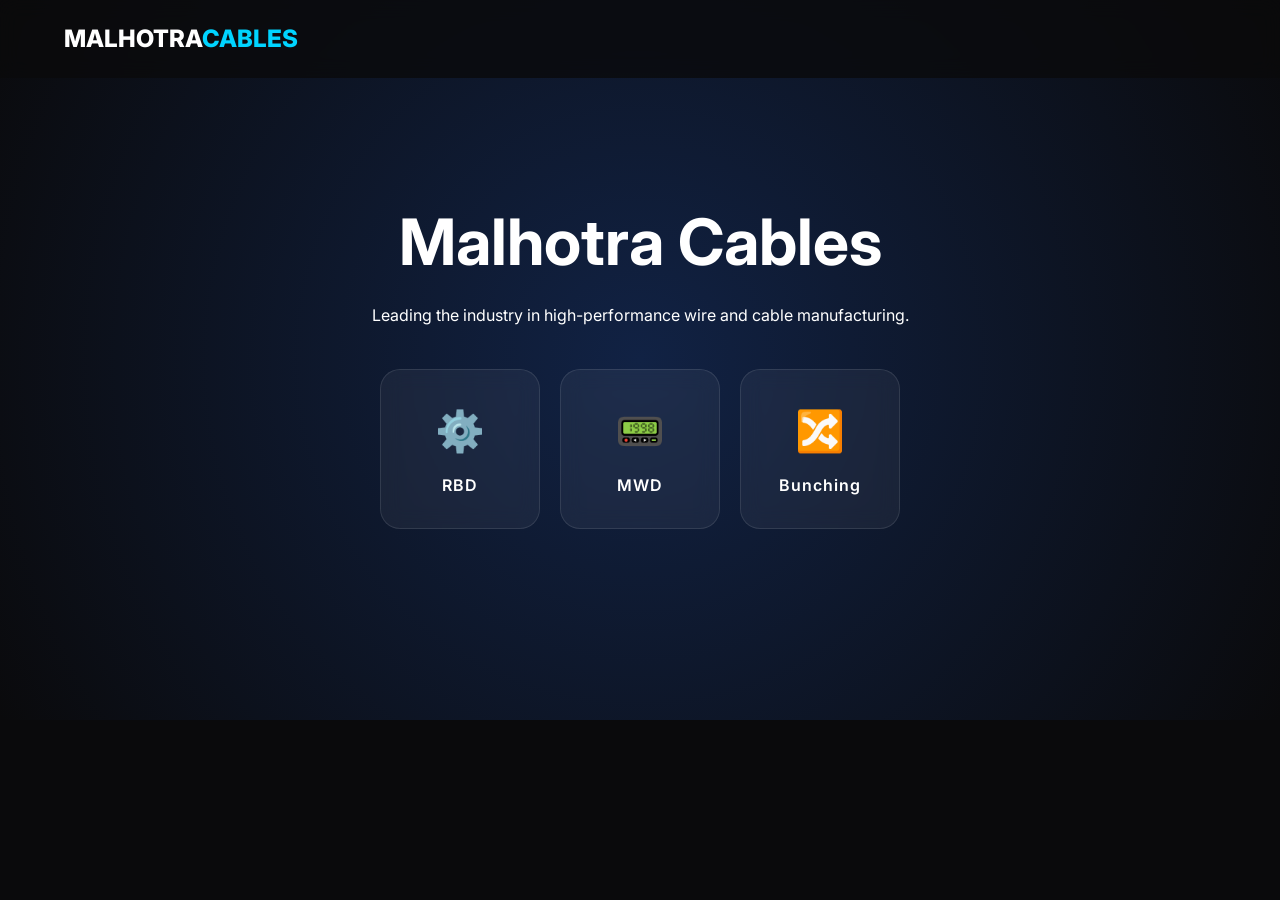
<file: index.html>
<!DOCTYPE html>
<html lang="en">
<head>
    <meta charset="UTF-8">
    <meta name="viewport" content="width=device-width, initial-scale=1.0, maximum-scale=1.0, user-scalable=no">
    <title>Industrial Pro | Control Center</title>
    <link rel="stylesheet" href="style.css">
    <link href="https://fonts.googleapis.com/css2?family=Inter:wght@300;600;800&display=swap" rel="stylesheet">
</head>
<body>

    <nav class="navbar">
    <div class="logo">MALHOTRA<span>CABLES</span></div>
    <!-- links here -->
</nav>

<section class="hero">
    <div class="hero-content">
        <h1 class="reveal">Malhotra Cables</h1>
        <p class="reveal">Leading the industry in high-performance wire and cable manufacturing.</p>
        <div class="main-nav-buttons reveal">
                <a href="rbd.html" class="nav-btn">
                    <span class="btn-icon">⚙️</span>
                    <span class="btn-text">RBD</span>
                </a>
                <a href="mwd.html" class="nav-btn">
                    <span class="btn-icon">📟</span>
                    <span class="btn-text">MWD</span>
                </a>
                <a href="bunching.html" class="nav-btn">
                    <span class="btn-icon">🔀</span>
                    <span class="btn-text">Bunching</span>
                </a>
            </div>
        </div>
    </div>  
     
    </section>

    <script src="https://cdnjs.cloudflare.com/ajax/libs/gsap/3.12.2/gsap.min.js"></script>
    <script src="script.js"></script>
</body>
</html>
</file>
<file: style.css>
:root {
    --primary: #00d4ff;
    --bg: #0a0a0c;
    --card-bg: rgba(255, 255, 255, 0.05);
    --text: #ffffff;
}

* {
    margin: 0;
    padding: 0;
    box-sizing: border-box;
}

body {
    font-family: 'Inter', sans-serif;
    background-color: var(--bg);
    color: var(--text);
    overflow-x: hidden;
    line-height: 1.6;
}

/* Navbar */
.navbar {
    display: flex;
    justify-content: space-between;
    padding: 20px 5%;
    position: fixed;
    width: 100%;
    z-index: 1000;
    background: rgba(10, 10, 12, 0.8);
    backdrop-filter: blur(10px);
}

.logo { font-weight: 800; font-size: 1.5rem; cursor: pointer; }
.logo span { color: var(--primary); }

.nav-links a {
    color: white;
    text-decoration: none;
    margin-left: 20px;
    font-size: 0.9rem;
    transition: 0.3s;
    opacity: 0.7;
}

.nav-links a.active, .nav-links a:hover {
    opacity: 1;
    color: var(--primary);
}

/* Hero Section */
.hero, .sub-hero {
    height: 80vh;
    display: flex;
    align-items: center;
    justify-content: center;
    text-align: center;
    background: radial-gradient(circle at center, #112244 0%, #0a0a0c 100%);
}

.hero h1 { font-size: 4rem; margin-bottom: 10px; }

/* Grid & Cards */
.grid-container {
    display: grid;
    grid-template-columns: repeat(auto-fit, minmax(250px, 1fr));
    gap: 20px;
    padding: 5% 10%;
}

.card {
    background: var(--card-bg);
    padding: 40px;
    border-radius: 15px;
    border: 1px solid rgba(255,255,255,0.1);
    transition: 0.4s ease;
    cursor: pointer;
    position: relative;
}

.card:hover {
    background: rgba(0, 212, 255, 0.1);
    transform: translateY(-10px);
    border-color: var(--primary);
}

/* Content Sections */
.content-section { padding: 80px 10%; }
.content-grid {
    display: grid;
    grid-template-columns: 1fr 1fr;
    gap: 50px;
    align-items: center;
}

.image-placeholder img {
    width: 100%;
    border-radius: 20px;
    box-shadow: 0 20px 40px rgba(0,0,0,0.5);
}

/* Buttons */
.btn {
    padding: 12px 30px;
    border-radius: 50px;
    text-decoration: none;
    display: inline-block;
    margin-top: 20px;
    font-weight: 600;
    transition: 0.3s;
}

.btn.primary {
    background: var(--primary);
    color: #000;
}

.btn.primary:hover {
    box-shadow: 0 0 20px var(--primary);
}

/* Responsive */
@media (max-width: 768px) {
    .content-grid { grid-template-columns: 1fr; }
    .hero h1 { font-size: 2.5rem; }
    .nav-links { display: none; } /* Add a hamburger menu for production */
}
/* Navigation Button Container */
.main-nav-buttons {
    display: flex;
    justify-content: center;
    gap: 20px;
    margin-top: 40px;
    flex-wrap: wrap;
}

/* Individual Button Styling */
.nav-btn {
    display: flex;
    flex-direction: column;
    align-items: center;
    justify-content: center;
    width: 160px;
    height: 160px;
    background: rgba(255, 255, 255, 0.05);
    border: 1px solid rgba(255, 255, 255, 0.1);
    border-radius: 20px;
    text-decoration: none;
    color: white;
    transition: all 0.4s cubic-bezier(0.175, 0.885, 0.32, 1.275);
    backdrop-filter: blur(10px);
}

.btn-icon {
    font-size: 2.5rem;
    margin-bottom: 10px;
}

.btn-text {
    font-weight: 600;
    letter-spacing: 1px;
    font-size: 1rem;
}

/* Hover Effects */
.nav-btn:hover {
    background: var(--primary);
    color: #000;
    transform: translateY(-10px) scale(1.05);
    box-shadow: 0 15px 30px rgba(0, 212, 255, 0.3);
    border-color: transparent;
}

.nav-btn:active {
    transform: scale(0.95);
}
/* Branding Color */
:root {
    --primary: #00d4ff;
    --accent: #ff9f43; /* Added a secondary color for list points */
}

/* List Styles */
ul {
    margin-top: 20px;
    list-style: none;
}

ul li {
    margin-bottom: 10px;
    padding-left: 25px;
    position: relative;
}

ul li::before {
    content: "⚡";
    position: absolute;
    left: 0;
    color: var(--primary);
}

/* Footer Styling */
.main-footer {
    padding: 40px 5%;
    background: rgba(0, 0, 0, 0.5);
    border-top: 1px solid rgba(255, 255, 255, 0.1);
    text-align: center;
    margin-top: 50px;
}

.footer-content p {
    font-size: 0.9rem;
    opacity: 0.6;
    margin: 5px 0;
}

.footer-content a {
    color: var(--primary);
    text-decoration: none;
}

/* Content Box Placeholder */
.glass-box {
    width: 100%;
    height: 300px;
    background: linear-gradient(135deg, rgba(255,255,255,0.1), rgba(255,255,255,0.05));
    border-radius: 20px;
    display: flex;
    align-items: center;
    justify-content: center;
    border: 1px dashed rgba(255,255,255,0.2);
    font-weight: bold;
    text-transform: uppercase;
    letter-spacing: 2px;
}
/* Image Container Styling */
.image-wrapper {
    position: relative;
    border-radius: 20px;
    overflow: hidden;
    border: 1px solid rgba(255, 255, 255, 0.1);
    box-shadow: 0 20px 40px rgba(0, 0, 0, 0.4);
}

.local-img {
    width: 100%;
    height: auto;
    display: block;
    transition: transform 0.5s ease;
}

/* Hover effect: Subtle zoom on image */
.image-wrapper:hover .local-img {
    transform: scale(1.05);
}

/* Glassmorphism gradient over image */
.img-overlay {
    position: absolute;
    top: 0;
    left: 0;
    width: 100%;
    height: 100%;
    background: linear-gradient(to bottom, transparent 60%, rgba(10, 10, 12, 0.8));
    pointer-events: none;
}

/* Specific List Styling */
.specs-list {
    margin-top: 25px;
}

.specs-list li {
    background: rgba(255, 255, 255, 0.03);
    padding: 12px 15px;
    margin-bottom: 8px;
    border-radius: 8px;
    border-left: 4px solid var(--primary);
}
</file>
